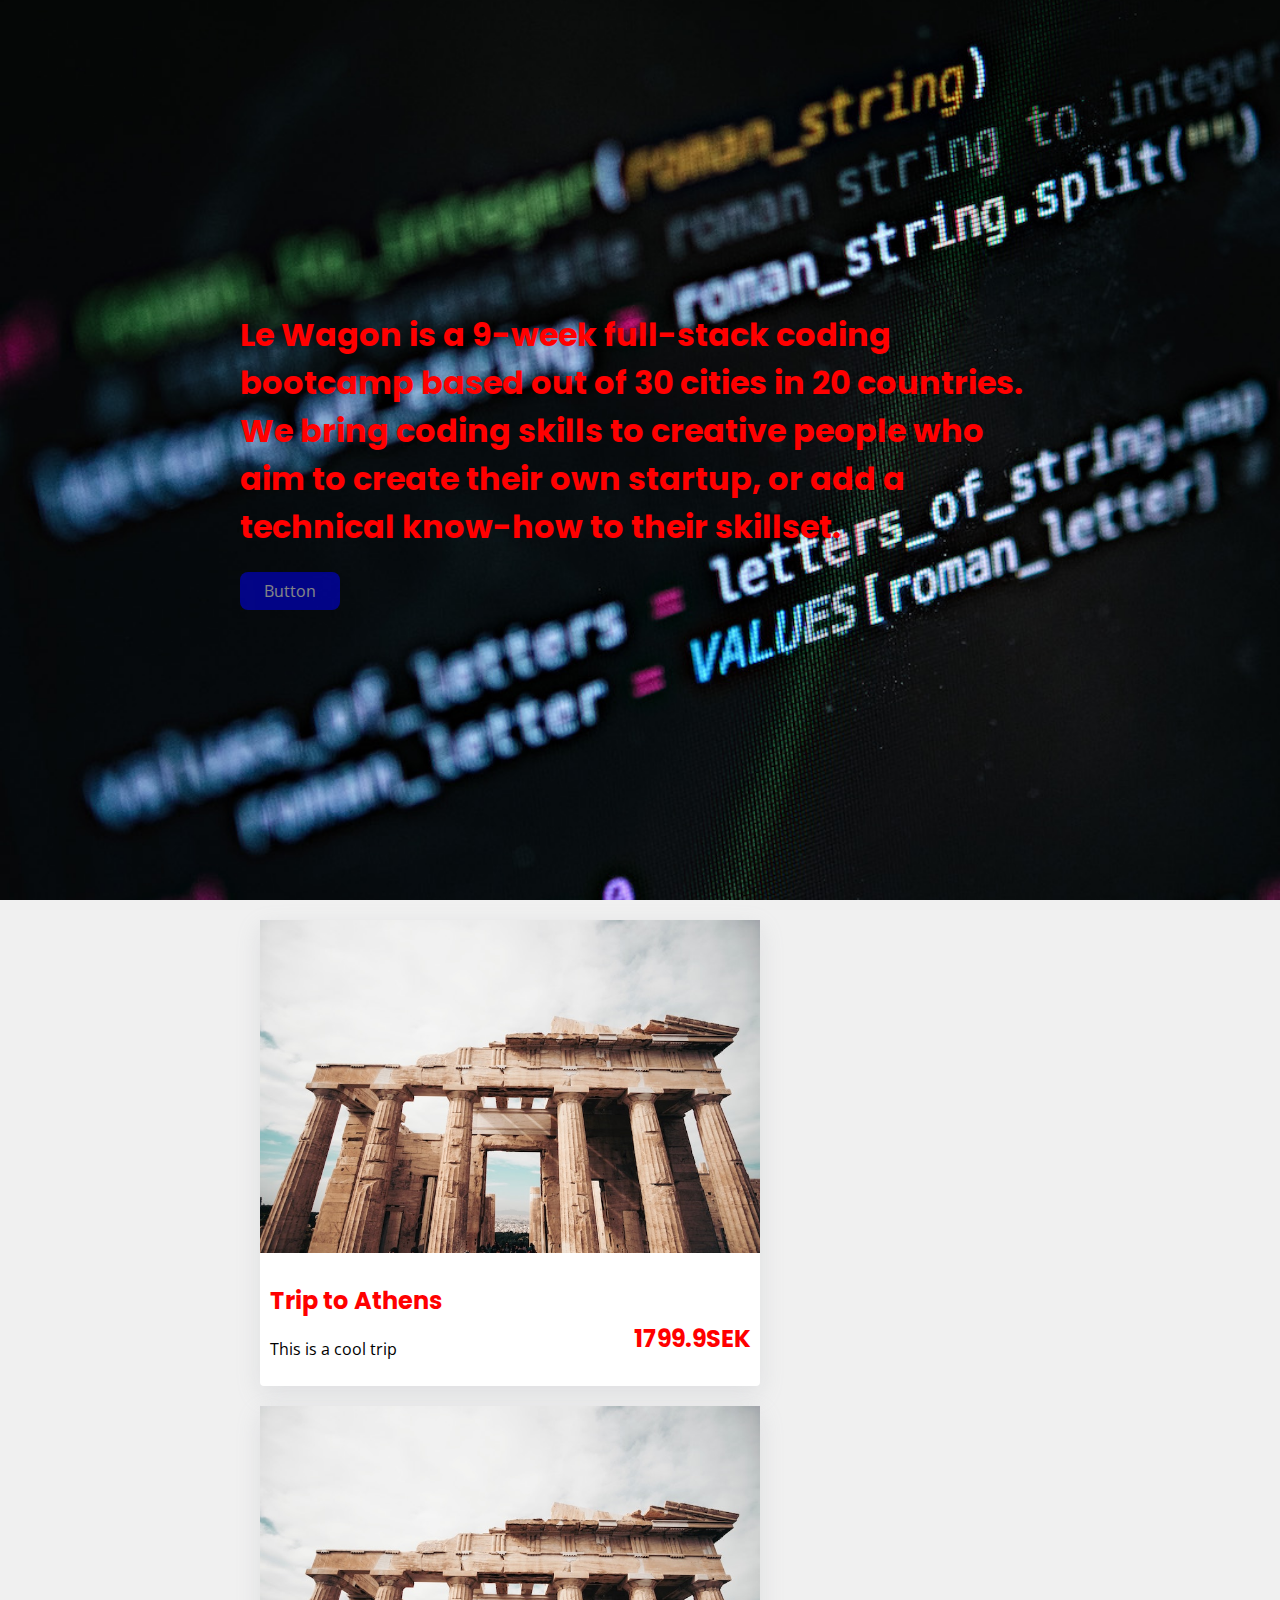
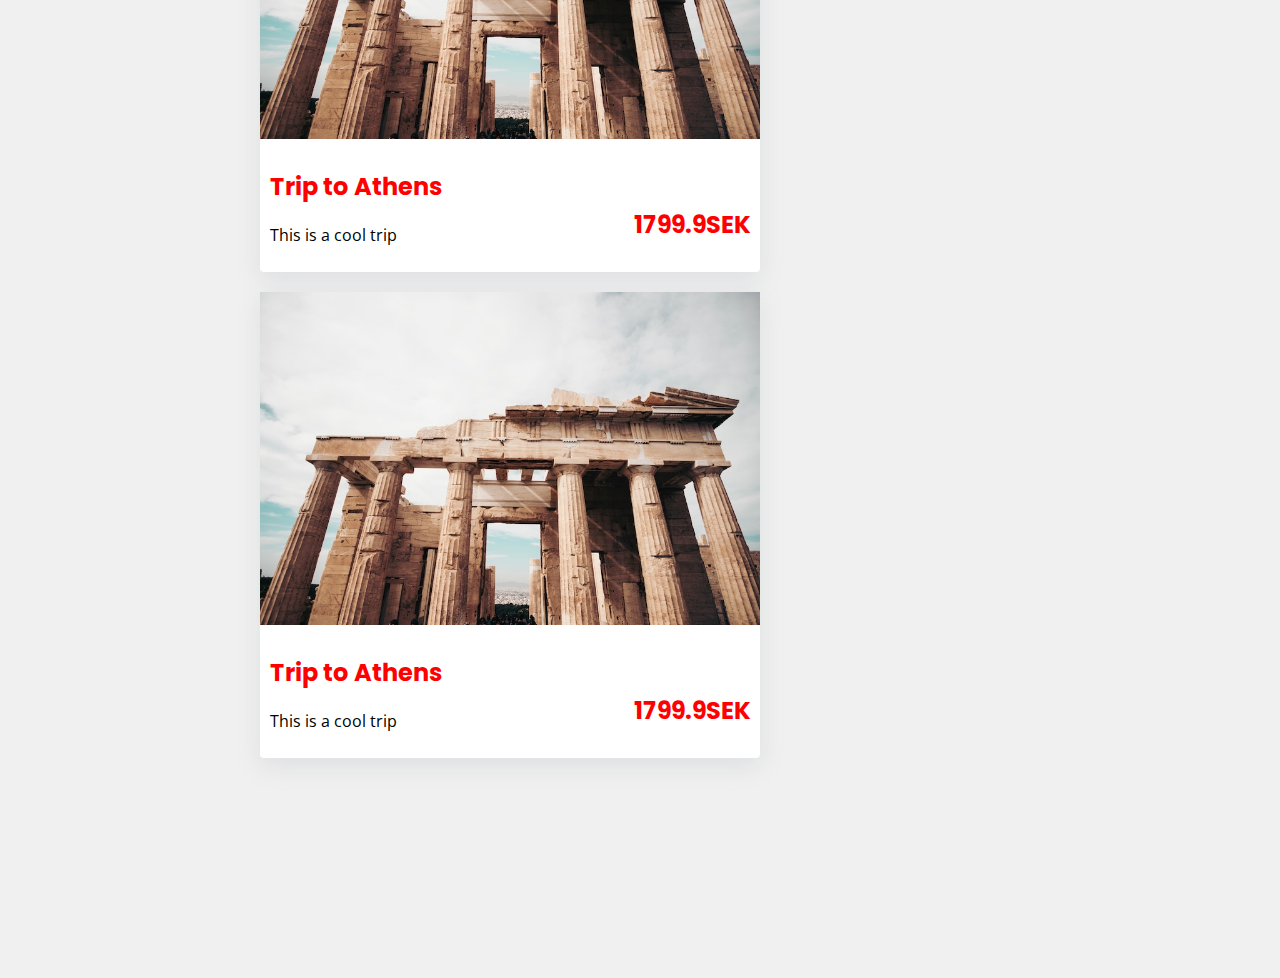
<file: index.html>
<html>
  <head>
    <meta charset="utf-8">
    <title>Combine your components</title>

    <link rel="stylesheet" href="css/style.css">
  </head>

  <body>

    <div class="banner">
      <div class="container">
        <h1>Le Wagon is a 9-week full-stack coding bootcamp based out of 30 cities in 20 countries. We bring coding skills to creative people who aim to create their own startup, or add a technical know-how to their skillset.</h1>
        <a href="#" class='btn'>Button</a>
      </div>
    </div>
    <div class="container">
      <div class="card-trip">
        <img src="images/athens.jpg" alt="athens">
        <div class="card-trip-description">
          <div>
            <h2>
              Trip to Athens
            </h2>
            <p>
              This is a cool trip
            </p>
          </div>
          <h2>1799.9SEK</h2>
        </div>
      </div>
      <div class="card-trip">
        <img src="images/athens.jpg" alt="athens">
        <div class="card-trip-description">
          <div>
            <h2>
              Trip to Athens
            </h2>
            <p>
              This is a cool trip
            </p>
          </div>
          <h2>1799.9SEK</h2>
        </div>
      </div>
      <div class="card-trip">
        <img src="images/athens.jpg" alt="athens">
        <div class="card-trip-description">
          <div>
            <h2>
              Trip to Athens
            </h2>
            <p>
              This is a cool trip
            </p>
          </div>
          <h2>1799.9SEK</h2>
        </div>
      </div>
    </div>
  </body>

</html>
</file>
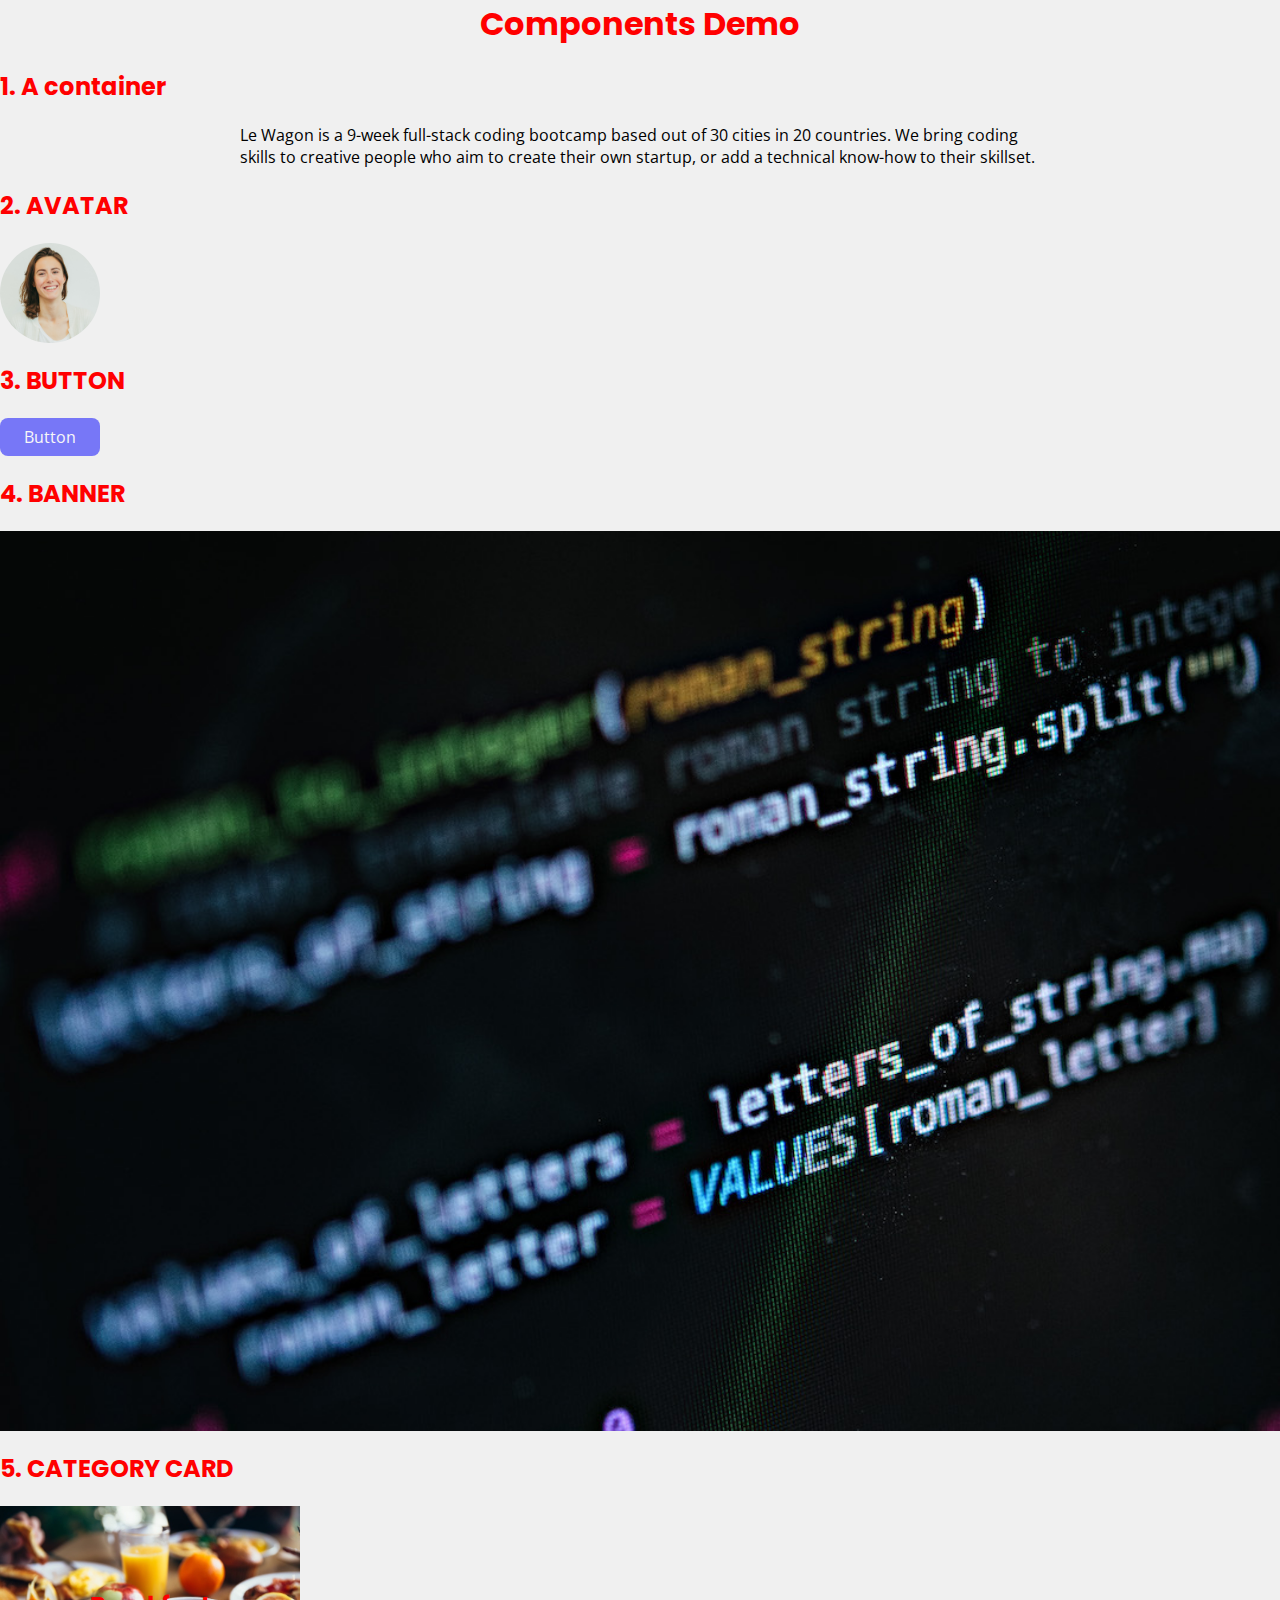
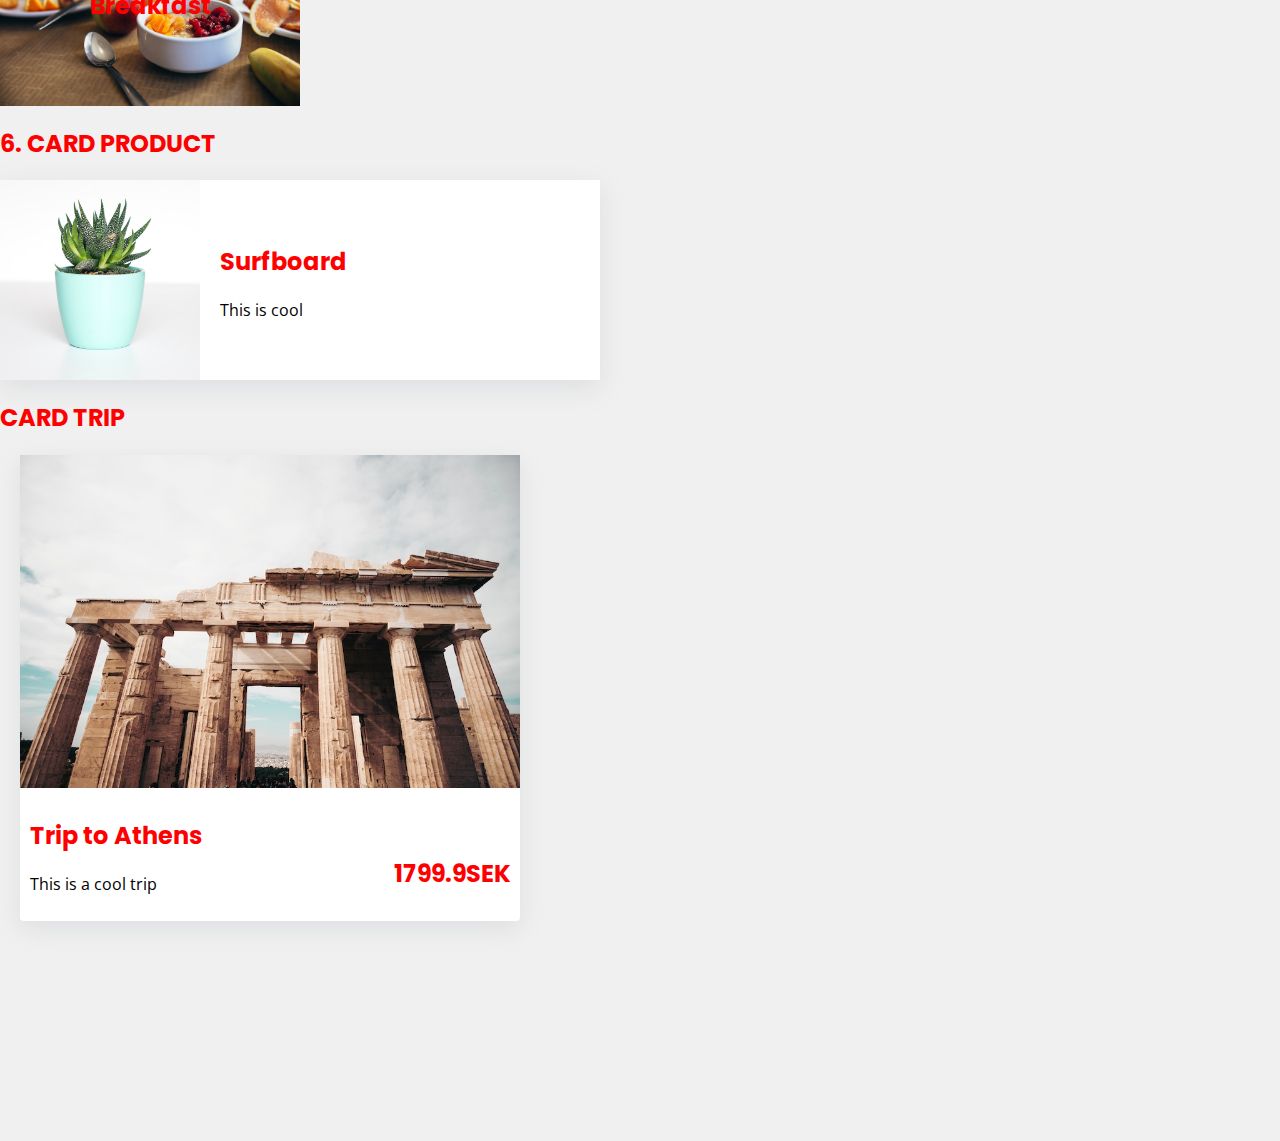
<file: components.html>
<html>
  <head>
    <meta charset="utf-8">
    <title>Components demo</title>

    <link rel="stylesheet" href="css/style.css">
  </head>

  <body>
      <h1 class="text-center">Components Demo</h1>

      <h2>1. A container</h2>
      <div class="container">
        <p>Le Wagon is a 9-week full-stack coding bootcamp based out of 30 cities in 20 countries. We bring coding skills to creative people who aim to create their own startup, or add a technical know-how to their skillset.</p>
      </div>

      <h2>2. AVATAR</h2>
      <img src="images/alice.jpg" alt="profile" class="avatar">

      <h2>3. BUTTON</h2>
      <a href="#" class='btn'>Button</a>

      <h2>4. BANNER</h2>
      <div class="banner">
      </div>

      <h2> 5. CATEGORY CARD</h2>
      <div class="card-category">
        <h2>Breakfast</h2>
      </div>

      <h2>6. CARD PRODUCT</h2>
      <div class="card-product">
        <img src="images/plant.jpg" alt="plant">
        <div class="card-product-description">
          <h2>Surfboard</h2>
          <p>This is cool</p>
        </div>
      </div>

      <h2>CARD TRIP</h2>
      <div class="card-trip">
        <img src="images/athens.jpg" alt="athens">
        <div class="card-trip-description">
          <div>
            <h2>
              Trip to Athens
            </h2>
            <p>
              This is a cool trip
            </p>
          </div>
          <h2>1799.9SEK</h2>
        </div>
      </div>


  </body>
</html>
</file>
<file: css/style.css>
/* --- Google Fonts --- */
@import url("http://fonts.googleapis.com/css?family=Open+Sans:400,300,700|Poppins:400,700");

/* --- Components design --- */
@import url("components/container.css");
@import url("components/avatar.css");
@import url("components/buttons.css");
@import url("components/banner.css");
@import url("components/cards.css");
/* TODO: import new components */

/* --- Fonts & colors --- */
body {
  font-family: "Open Sans", "Helvetica", "sans-serif";
  padding-bottom: 200px;
  margin: 0;
  background-color: rgb(240,240,240);
}
h1, h2, h3 {
  font-family: "Poppins", "sans-serif";
  color: red;
  font-weight: bolder;
}

.text-center {
  text-align: center;
}
</file>
